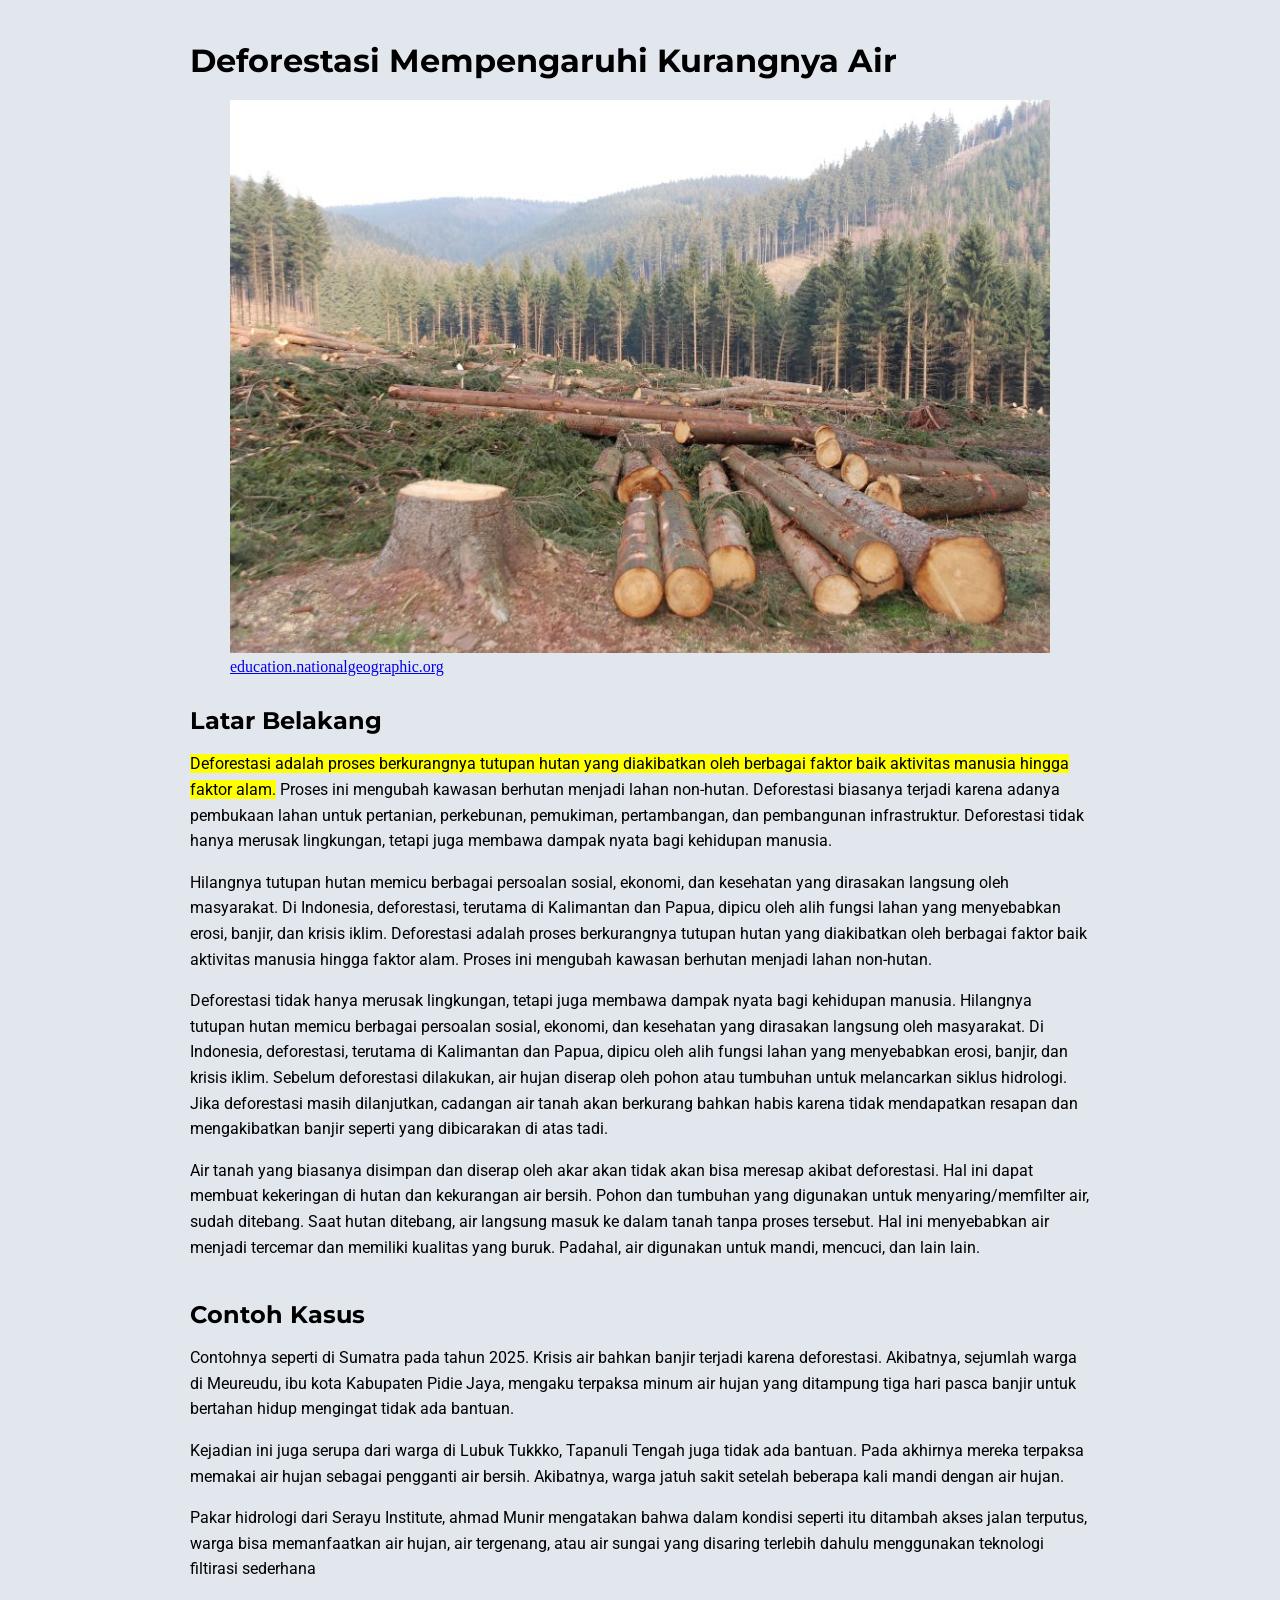
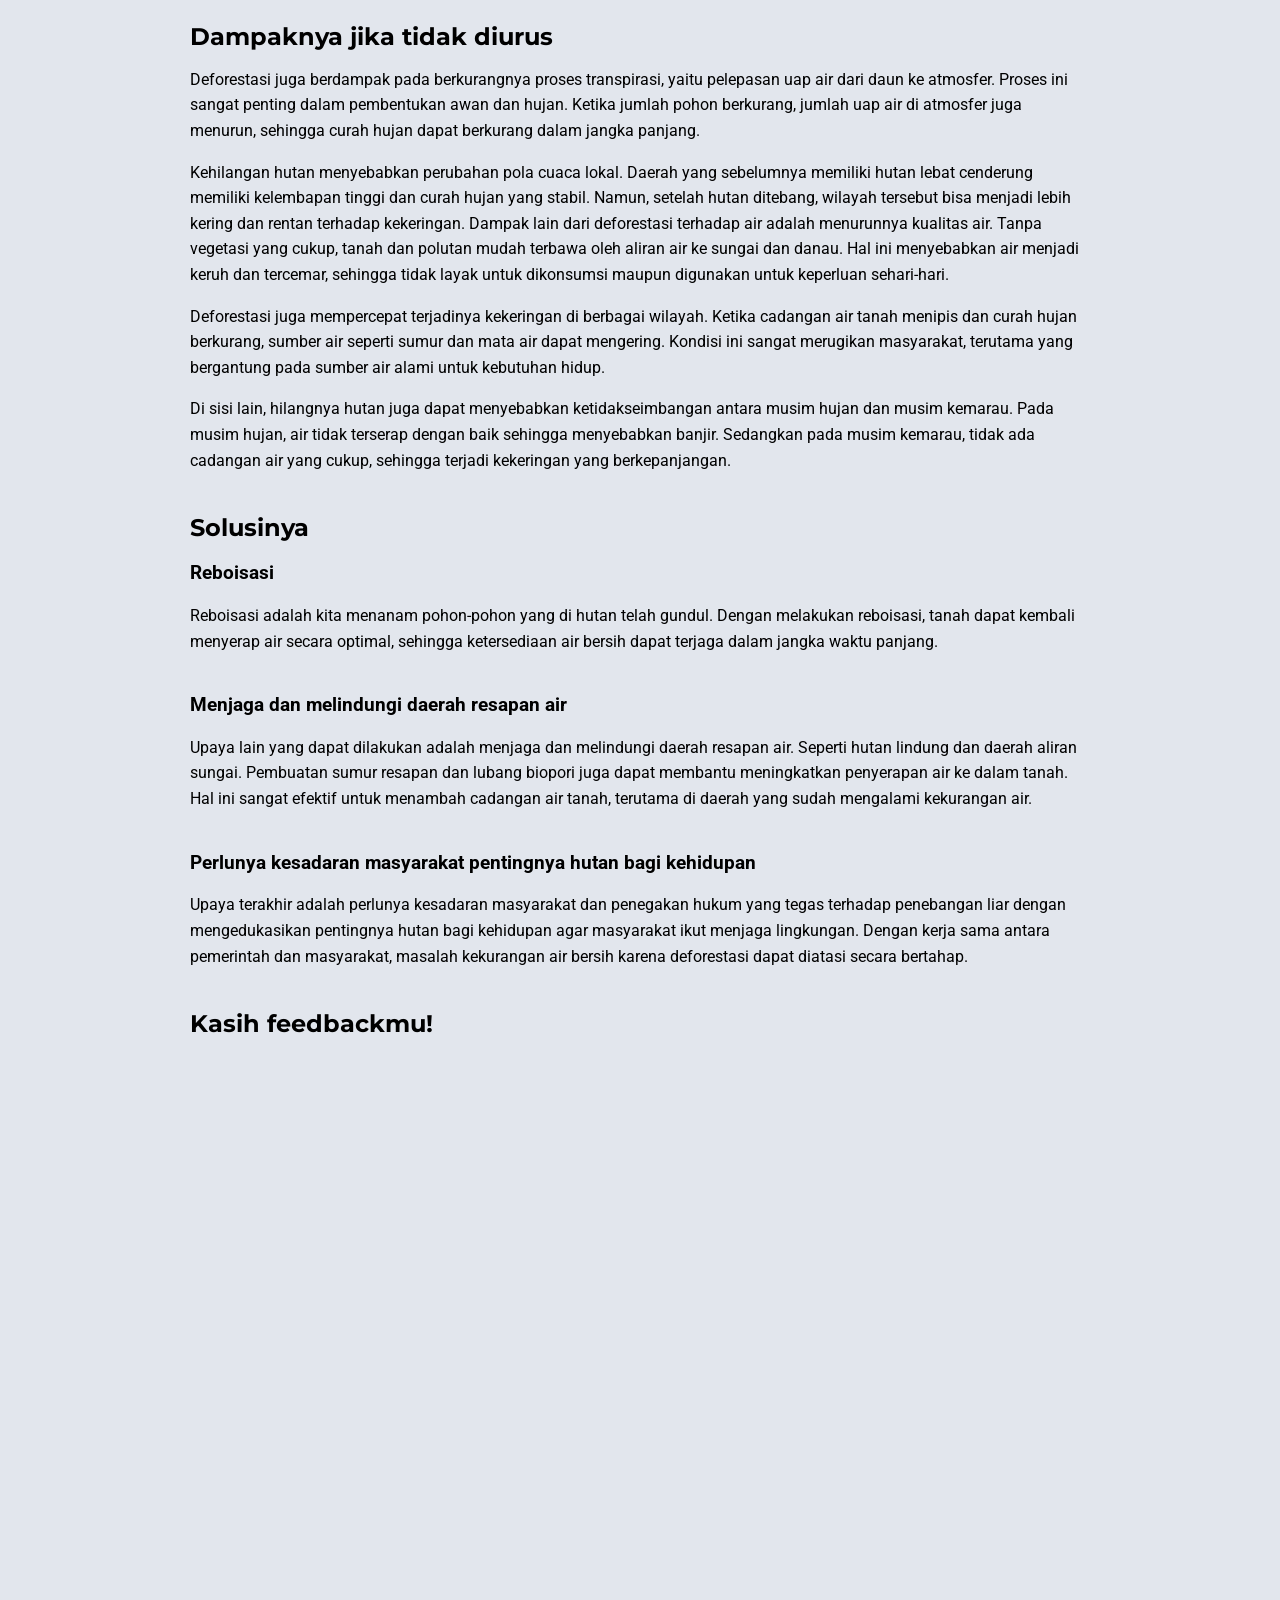
<file: assignment/science/10/global-warming/home.html>
<!DOCTYPE html>
<html lang="en">
<head>
    <meta charset="UTF-8">
    <meta name="viewport" content="width=device-width, initial-scale=1.0">
    <link rel="stylesheet" href="style.css">
    <title>Deforestasi Mempengaruhi Kurangnya Air</title>
</head>
<body>
    <header id = "header">
        <h1>Deforestasi Mempengaruhi Kurangnya Air</h1> 
        <figure>
            <div class="imgsnap">
                <img src="deforestation.jpg" alt="Deforestasi" width="1100">  
                <figcaption>
                    <a href="https://education.nationalgeographic.org/resource/deforestation/" target="_blank">education.nationalgeographic.org</a>
                </figcaption>
            </div>
        </figure>
    </header>
    <section class="deforestation">
        <div class = "pengertian-deforestasi">
            <!-- Background -->
            <h2>Latar Belakang</h2>
            <p><mark>Deforestasi adalah proses berkurangnya tutupan hutan yang diakibatkan oleh berbagai faktor baik aktivitas manusia hingga faktor alam.</mark> Proses ini mengubah kawasan berhutan menjadi lahan non-hutan. Deforestasi biasanya terjadi karena adanya pembukaan lahan untuk pertanian, perkebunan, pemukiman, pertambangan, dan pembangunan infrastruktur. Deforestasi tidak hanya merusak lingkungan, tetapi juga membawa dampak nyata bagi kehidupan manusia.</p>
            <p>Hilangnya tutupan hutan memicu berbagai persoalan sosial, ekonomi, dan kesehatan yang dirasakan langsung oleh masyarakat. Di Indonesia, deforestasi, terutama di Kalimantan dan Papua, dipicu oleh alih fungsi lahan yang menyebabkan erosi, banjir, dan krisis iklim. Deforestasi adalah proses berkurangnya tutupan hutan yang diakibatkan oleh berbagai faktor baik aktivitas manusia hingga faktor alam. Proses ini mengubah kawasan berhutan menjadi lahan non-hutan. 
            </p>
            <p>Deforestasi tidak hanya merusak lingkungan, tetapi juga membawa dampak nyata bagi kehidupan manusia. Hilangnya tutupan hutan memicu berbagai persoalan sosial, ekonomi, dan kesehatan yang dirasakan langsung oleh masyarakat. Di Indonesia, deforestasi, terutama di Kalimantan dan Papua, dipicu oleh alih fungsi lahan yang menyebabkan erosi, banjir, dan krisis iklim.
                Sebelum deforestasi dilakukan, air hujan diserap oleh pohon atau tumbuhan untuk melancarkan siklus hidrologi. Jika deforestasi masih dilanjutkan, cadangan air tanah akan berkurang bahkan habis karena tidak mendapatkan resapan dan mengakibatkan banjir seperti yang dibicarakan di atas tadi.</p>
            <p>Air tanah yang biasanya disimpan dan diserap oleh akar akan tidak akan bisa meresap akibat deforestasi. Hal ini dapat membuat kekeringan di hutan dan kekurangan air bersih. Pohon dan tumbuhan yang digunakan untuk menyaring/memfilter air, sudah ditebang. Saat hutan ditebang, 
                air langsung masuk ke dalam tanah tanpa proses tersebut. Hal ini menyebabkan air menjadi tercemar dan memiliki kualitas yang buruk. Padahal, air digunakan untuk mandi, mencuci, dan lain lain.</p>
        </div>
        <!--Class = Contoh Kasus-->
        <div class="contoh-kasus">
            <h2>Contoh Kasus</h2>
            <p>Contohnya seperti di Sumatra pada tahun 2025. Krisis air bahkan banjir terjadi karena deforestasi. Akibatnya, sejumlah warga di Meureudu, 
                ibu kota Kabupaten Pidie Jaya, mengaku terpaksa minum air hujan yang ditampung tiga hari pasca banjir
                untuk bertahan hidup mengingat tidak ada bantuan. </p>
                
            <p>Kejadian ini juga serupa dari warga di Lubuk Tukkko, Tapanuli Tengah juga tidak ada bantuan. Pada akhirnya 
                mereka terpaksa memakai air hujan sebagai pengganti air bersih. Akibatnya, warga jatuh sakit setelah 
                beberapa kali mandi dengan air hujan. </p>
                
            <p>Pakar hidrologi dari Serayu Institute, ahmad Munir mengatakan bahwa dalam kondisi seperti itu ditambah akses jalan terputus,
                warga bisa memanfaatkan air hujan, air tergenang, atau air sungai yang disaring terlebih dahulu 
                menggunakan teknologi filtirasi sederhana</p>
        </div>
        <div class="deforestation-impact">
            <h2>Dampaknya jika tidak diurus</h2> 
            <p>Deforestasi juga berdampak pada berkurangnya proses transpirasi, yaitu pelepasan uap air dari daun ke atmosfer. 
                Proses ini sangat penting dalam pembentukan awan dan hujan. Ketika jumlah pohon berkurang, jumlah uap air di atmosfer juga menurun, 
                sehingga curah hujan dapat berkurang dalam jangka panjang.
            </p>
            <p>Kehilangan hutan menyebabkan perubahan pola cuaca lokal. Daerah yang sebelumnya memiliki hutan lebat cenderung memiliki kelembapan tinggi 
                dan curah hujan yang stabil. Namun, setelah hutan ditebang, wilayah tersebut bisa menjadi lebih kering dan rentan terhadap kekeringan. Dampak lain dari deforestasi terhadap air adalah menurunnya kualitas air. Tanpa vegetasi yang cukup, tanah dan polutan mudah terbawa 
                oleh aliran air ke sungai dan danau. Hal ini menyebabkan air menjadi keruh dan tercemar, sehingga tidak layak untuk dikonsumsi 
                maupun digunakan untuk keperluan sehari-hari.
            </p>
            <p>Deforestasi juga mempercepat terjadinya kekeringan di berbagai wilayah. Ketika cadangan air tanah menipis dan curah hujan 
                berkurang, sumber air seperti sumur dan mata air dapat mengering. Kondisi ini sangat merugikan masyarakat, terutama yang 
                bergantung pada sumber air alami untuk kebutuhan hidup.
            </p>
            <p>Di sisi lain, hilangnya hutan juga dapat menyebabkan ketidakseimbangan antara musim hujan dan musim kemarau. Pada 
                musim hujan, air tidak terserap dengan baik sehingga menyebabkan banjir. Sedangkan pada musim kemarau, tidak ada 
                cadangan air yang cukup, sehingga terjadi kekeringan yang berkepanjangan.
            </p>
        </div>
        <div class="solusi">
            <h2>Solusinya</h2>
            <div class="reboisasi">
                <h3>Reboisasi</h3>
                <p>Reboisasi adalah kita menanam pohon-pohon yang di hutan telah gundul. Dengan melakukan reboisasi,
                    tanah dapat kembali menyerap air secara optimal, sehingga ketersediaan air bersih dapat terjaga dalam
                    jangka waktu panjang.
                </p>
            </div>
            <div class="resapan air">
                <h3>Menjaga dan melindungi daerah resapan air</h3>
                <p>Upaya lain yang dapat dilakukan adalah menjaga dan melindungi daerah resapan air.
                    Seperti hutan lindung dan daerah aliran sungai. Pembuatan sumur resapan dan lubang biopori
                    juga dapat membantu meningkatkan penyerapan air ke dalam tanah. Hal ini 
                    sangat efektif untuk menambah cadangan air tanah, terutama di daerah yang sudah
                    mengalami kekurangan air.
                </p>
            </div>
            <div class="kesadaran">
                <h3>Perlunya kesadaran masyarakat pentingnya hutan bagi kehidupan</h3>
                <p>Upaya terakhir adalah perlunya kesadaran masyarakat dan penegakan hukum yang tegas
                    terhadap penebangan liar dengan mengedukasikan pentingnya hutan bagi 
                    kehidupan agar masyarakat ikut menjaga lingkungan. Dengan kerja sama antara
                    pemerintah dan masyarakat, masalah kekurangan air bersih karena deforestasi
                    dapat diatasi secara bertahap.
                </p>
            </div>
        </div>
    </section>
    <section class="review">
		<h1>Kasih feedbackmu!</h1>
        <iframe src="https://docs.google.com/forms/d/e/1FAIpQLScmlko5S5KfJs1OQv_kMZTfkfU_JUOV00DrPaGRdASNWtMFEg/viewform?embedded=true" width="640" height="598" frameborder="0" marginheight="0" marginwidth="0">Loading…</iframe>
    </section>
</body>
</html>
</file>
<file: assignment/science/10/global-warming/style.css>
/*we have 0 brains*/

/* Import Code */
@import url('https://fonts.googleapis.com/css2?family=Roboto:ital,wght@0,100..900;1,100..900&display=swap');
@import url('https://fonts.googleapis.com/css2?family=Montserrat:ital,wght@0,100..900;1,100..900&display=swap');

/* Reset & Body */
body {
    background-color: #e2e6ed;
    margin: 0;
    padding: 20px;
}

/* Main Layout Containers */
header,
.deforestation,
.review {
    max-width: 900px;
    margin: auto;
    padding: 0 20px;
}

/* Headings */
h1 {
    font-family: Montserrat;
    text-align: justify;
    margin-bottom: 20px;
}

h2 {
    font-family: Montserrat;
    margin-top: 30px;
    margin-bottom: 10px;
}

h3 {
    font-family: Roboto;
    margin-top: 20px;
}

/* Paragraph */
p {
    font-family: Roboto;
    line-height: 1.6;
    margin-bottom: 15px;
}

/* Review Section (FIXED ALIGNMENT) */
.review {
    margin-top: 40px;
}

/* Image */
.imgsnap img {
    display: block;
    margin: auto;
    max-width: 100%;
    height: auto;
}

/* Caption */
figcaption {
    text-align: justify;
    margin-top: 5px;
}

/* Section Spacing */
.deforestation div {
    margin-bottom: 40px;
}

/* Source Styling */
.source {
    font-size: 14px;
    color: gray;
}

.source a {
    color: #2e7d32;
    text-decoration: none;
}

.source a:hover {
    text-decoration: underline;
}
</file>
